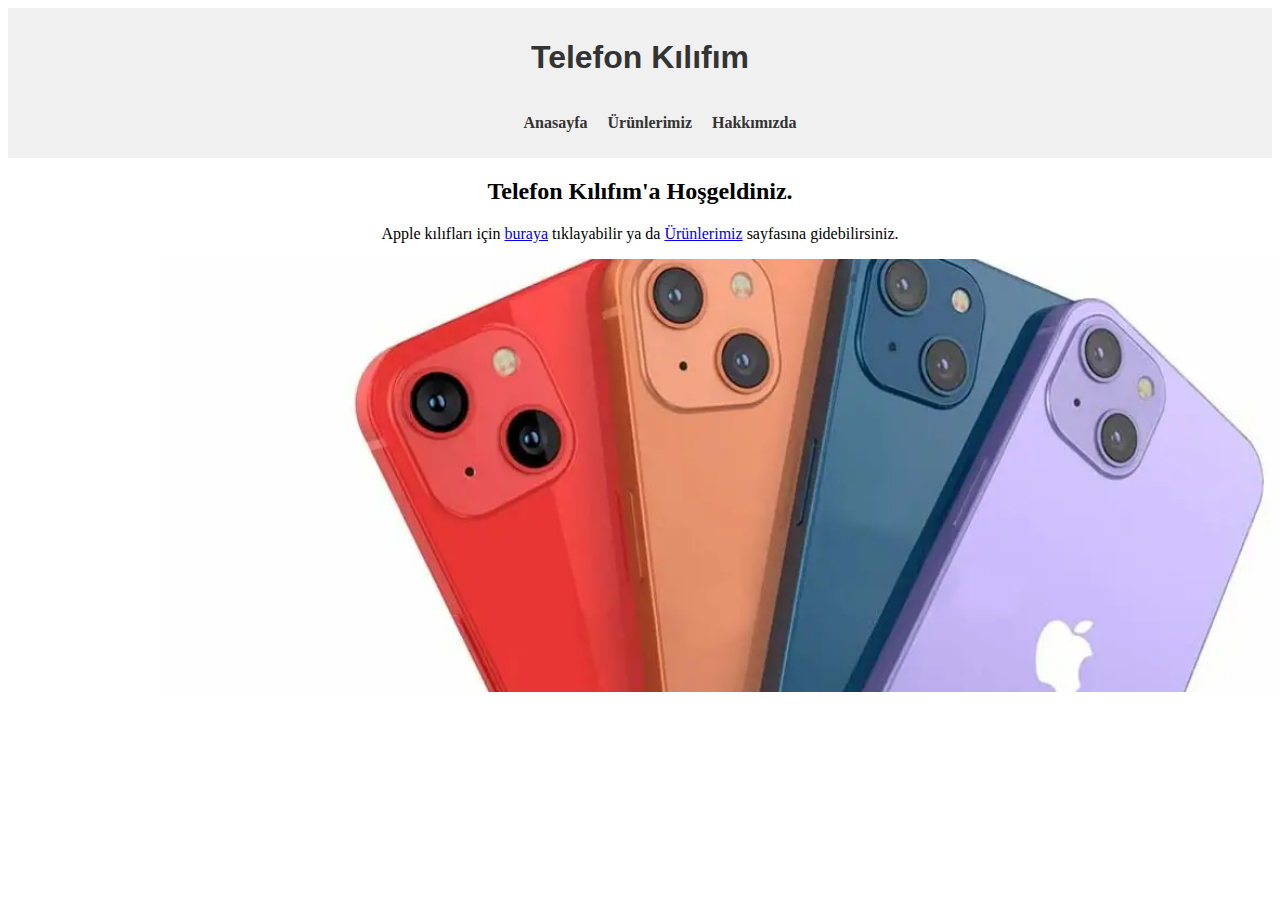
<file: index.html>
<!DOCTYPE html>
<html lang="tr">
<head>
    <meta charset="UTF-8">
    <title>Telefon Kılıfım</title>
    <link rel="stylesheet" href="styles.css">
</head>
<body>
    <header>
        <nav class="navbar">
            <h1 id="baslik">Telefon Kılıfım</h1>
            <ul class="nav-list">
                <li><a href="index.html">Anasayfa</a></li>
                <li><a href="urunlerimiz.html">Ürünlerimiz</a></li>
                <li><a href="hakkımızda.html">Hakkımızda</a></li>
            </ul>
        </nav>
    </header>

    <main>
        <section class ="orta">
            <h2>Telefon Kılıfım'a Hoşgeldiniz.</h2>
            <p>Apple kılıfları için <a href="urunlerimiz.html">buraya</a> tıklayabilir ya da <a href="urunlerimiz.html">Ürünlerimiz</a> sayfasına gidebilirsiniz.</p>
            <img id="imgt" src="images/sravnenie-apple-iphone-13-pro-i-iphone-12-pro-chto-luchshe-24734146548516.webp" alt="tanıtım">
        </section>
    </main>
</body>
</html>
</file>
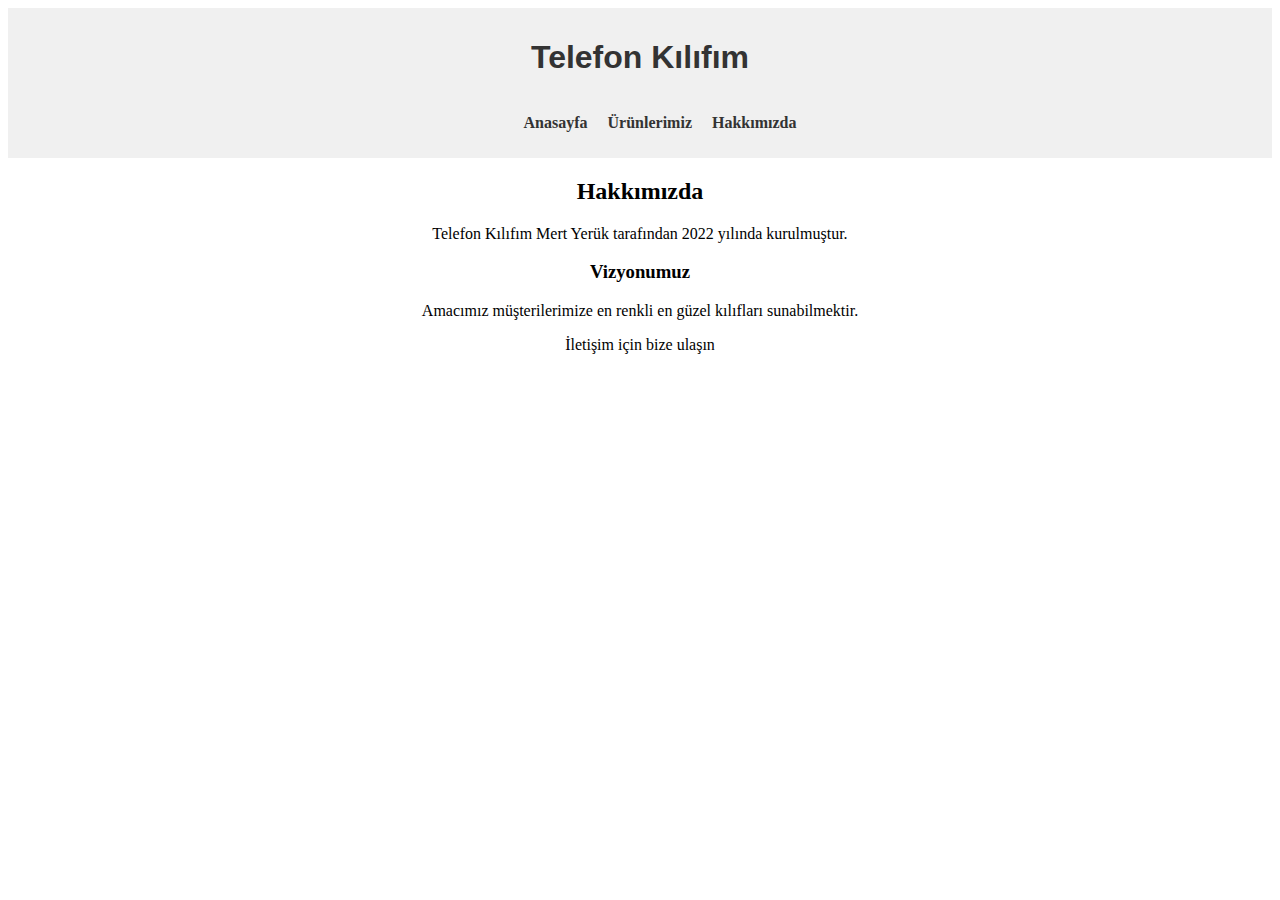
<file: hakkımızda.html>
<!DOCTYPE html>
<html lang="en">
<head>
    <meta charset="UTF-8">
    <link rel="stylesheet" href="styles.css">
    <title>Hakkımızda</title>
</head>
<body>
    <header>
        <nav class="navbar">
            <h1 id="baslik">Telefon Kılıfım</h1>
            <ul class="nav-list">
                <li><a href="index.html">Anasayfa</a></li>
                <li><a href="urunlerimiz.html">Ürünlerimiz</a></li>
                <li><a href="hakkımızda.html">Hakkımızda</a></li>
            </ul>
        </nav>
    </header>
    
    <section class="about">
        <h2>Hakkımızda</h2>
        <p>Telefon Kılıfım Mert Yerük tarafından 2022 yılında kurulmuştur.</p>
        <h3>Vizyonumuz</h3>
        <p>Amacımız müşterilerimize en renkli en güzel kılıfları sunabilmektir.</p>
    </section>


    <footer>
        <p style="text-align: center;">İletişim için bize ulaşın</p>
    </footer>
</body>
</html>
</file>
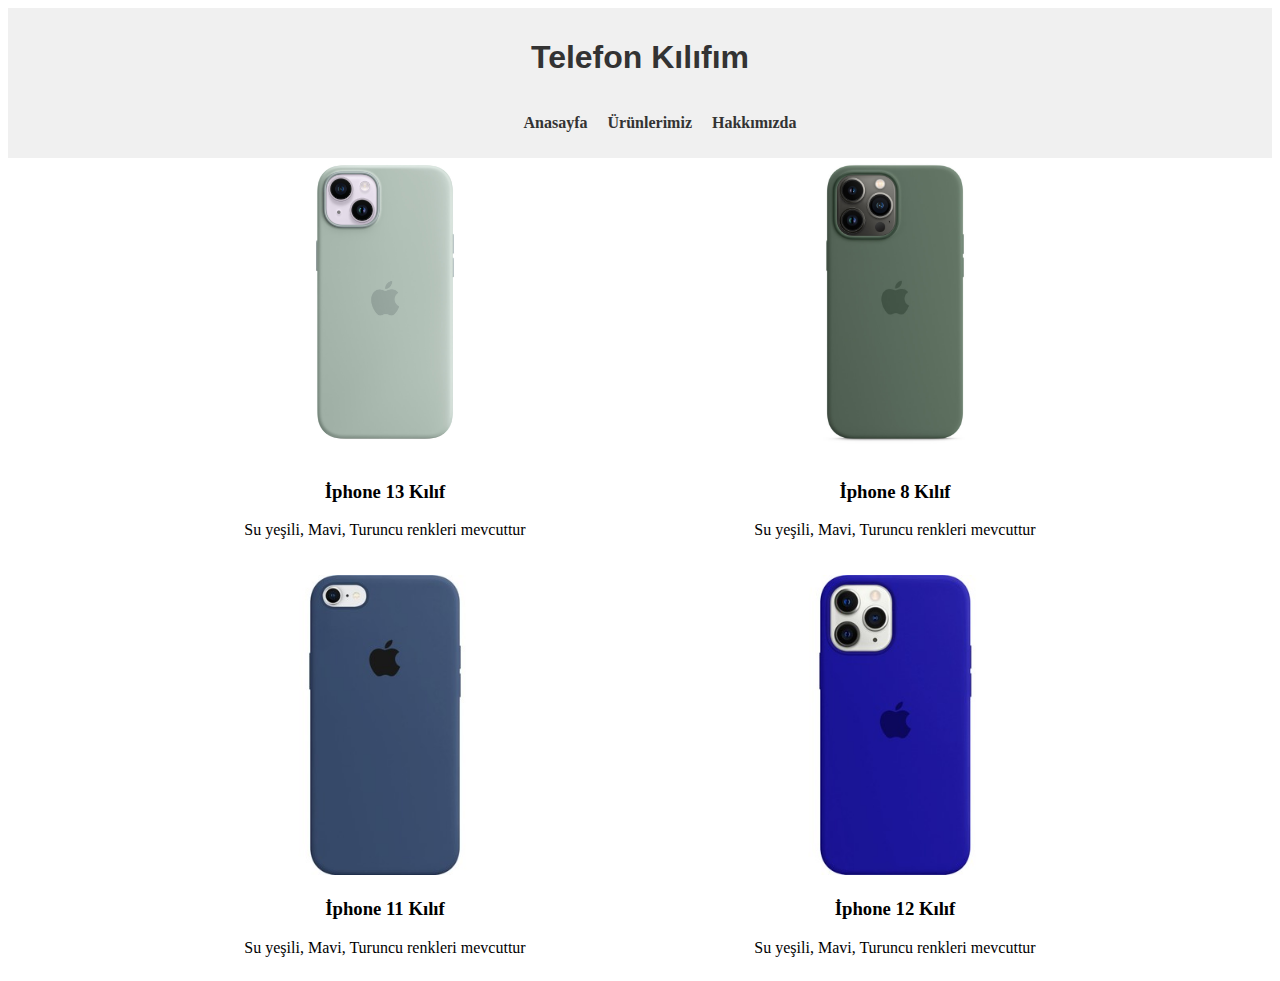
<file: urunlerimiz.html>
<!DOCTYPE html>
<html lang="en">
<head>
    <meta charset="UTF-8">
    <meta name="viewport" content="width=device-width, initial-scale=1.0">
    <link rel="stylesheet" href="styles.css">
    <title>Ürünler</title>
</head>
<body>
    <header>
        <navbar class="navbar">
            <h1 id="baslik">Telefon Kılıfım</h1>
            <ul class="nav-list">
                <li><a href="index.html">Anasayfa</a></li>
                <li><a href="urunlerimiz.html">Ürünlerimiz</a></li>
                <li><a href="hakkımızda.html">Hakkımızda</a></li>
            </ul>
        </navbar>
    </header>
    <main class="grid-container">
        <!-- <div class="product"> etiketi yerine <article> etiketini kullanabilirsiniz -->
        <article class="product">
            <img src="images/greeem.jpg" alt="">
            <h3>İphone 13 Kılıf</h3>
            <p>Su yeşili, Mavi, Turuncu renkleri mevcuttur</p>
        </article>

        <article class="product">
            <img src="images/green.jpg" alt="">
            <h3>İphone 8 Kılıf</h3>
            <p>Su yeşili, Mavi, Turuncu renkleri mevcuttur</p>
        </article>

        <article class="product">
            <img src="images/blue.jpg" alt="">
            <h3>İphone 11 Kılıf</h3>
            <p>Su yeşili, Mavi, Turuncu renkleri mevcuttur</p>
        </article>

        <article class="product">
            <img src="images/110000198484371.jpg" alt="">
            <h3>İphone 12 Kılıf</h3>
            <p>Su yeşili, Mavi, Turuncu renkleri mevcuttur</p>
        </article>
    </main>

</body>
</html>
</file>
<file: styles.css>
header{
    background-color:#f0f0f0;
    padding:10px;
}
.navbar{
    display: grid;
    justify-content: center;
}
.nav-list{
    list-style: none;
    display: grid;
    grid-auto-flow: column;
}
.nav-list li{
    margin-right: 20px;
}

.nav-list li:last-child {
    margin-right: 0; /* Son li elemanının sağ tarafında boşluk olmasın */
}
  
.nav-list li a {
    text-decoration: none;
    color: #333;
    font-weight: bold;
}
#baslik{
    text-align: center;
    font-family: Verdana, Geneva, Tahoma, sans-serif;
    color:#333;
}

#imgt{
    display:"block";
    margin:"auto";
    margin-left: 155px;
    width: 1300px;
}

img{
    width: 300px;
}
.grid-container {
    display: grid;
    grid-template-columns: repeat(2, 1fr);
    gap: 20px;
    max-width: 1000px;
    margin: 0 auto;
}

.product {
    text-align: center;
}

.about{
    text-align: center;
}

.orta{
    text-align: center;
}
</file>
